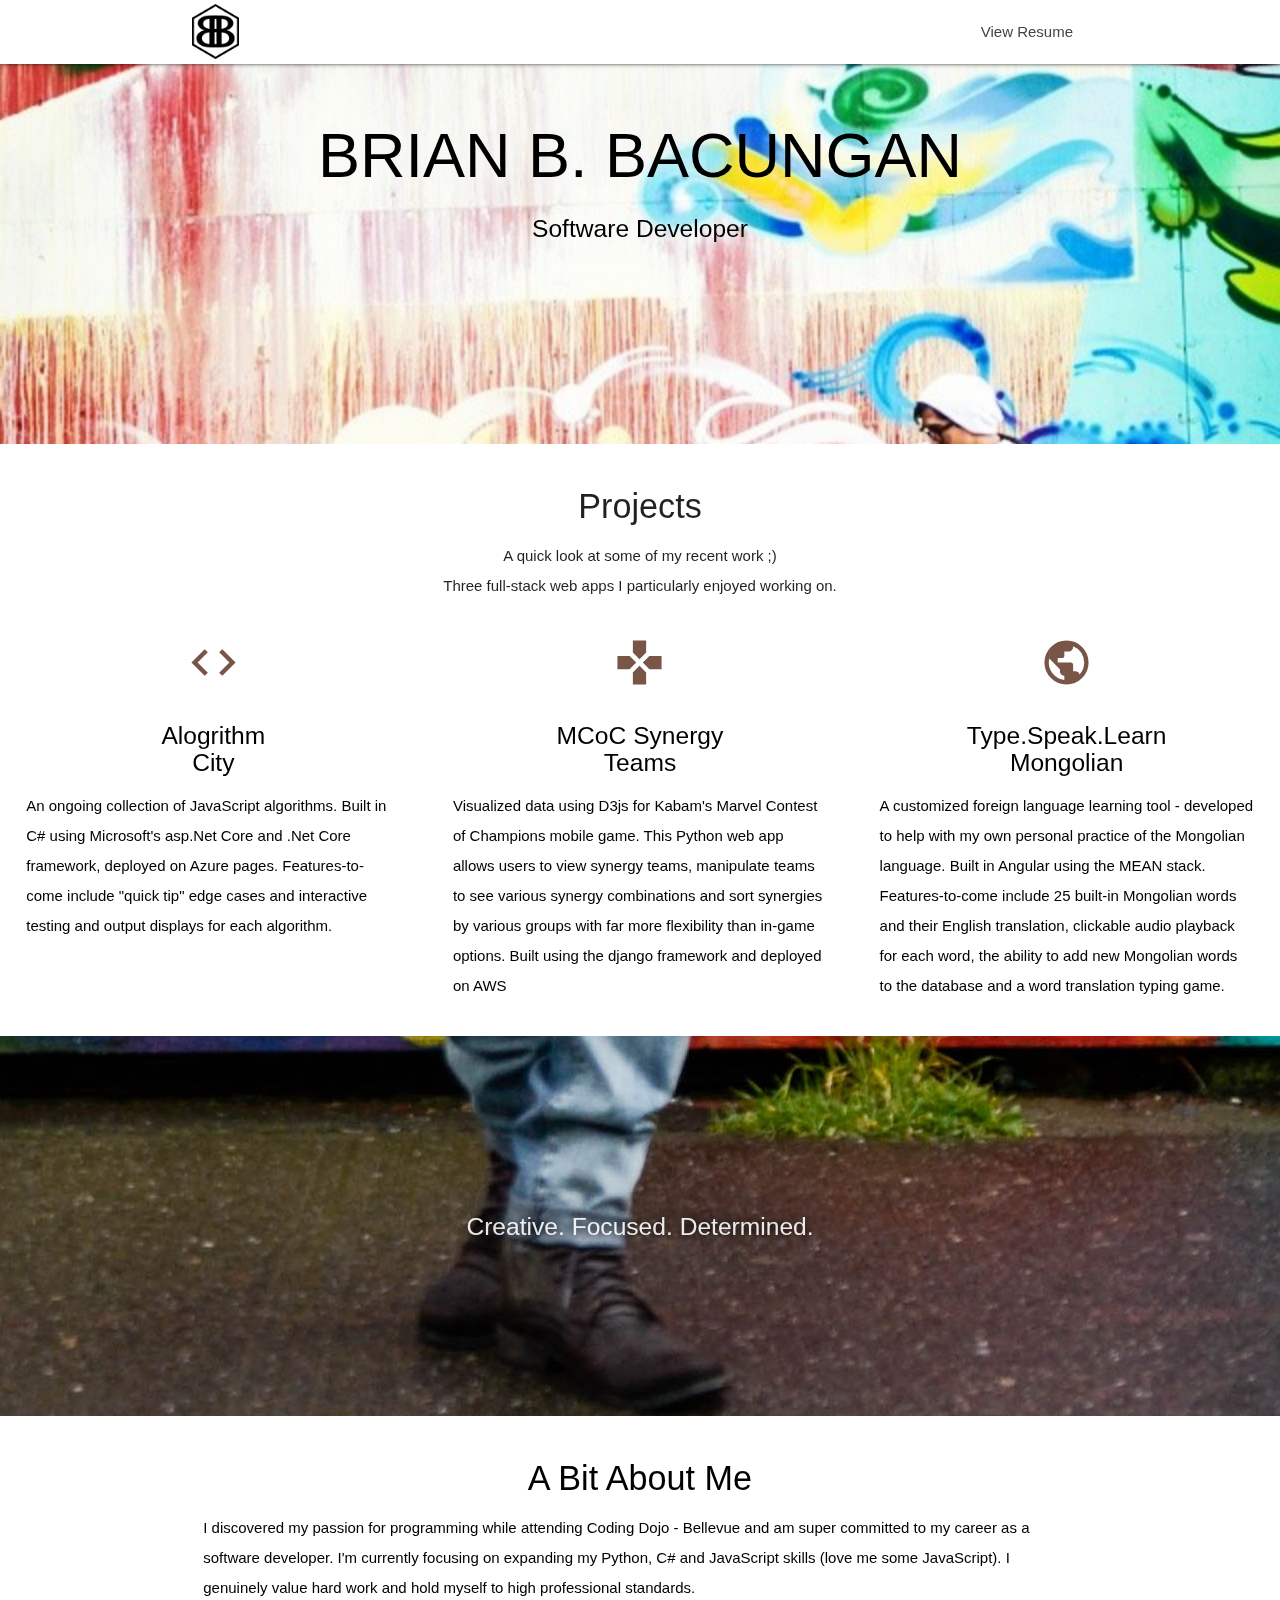
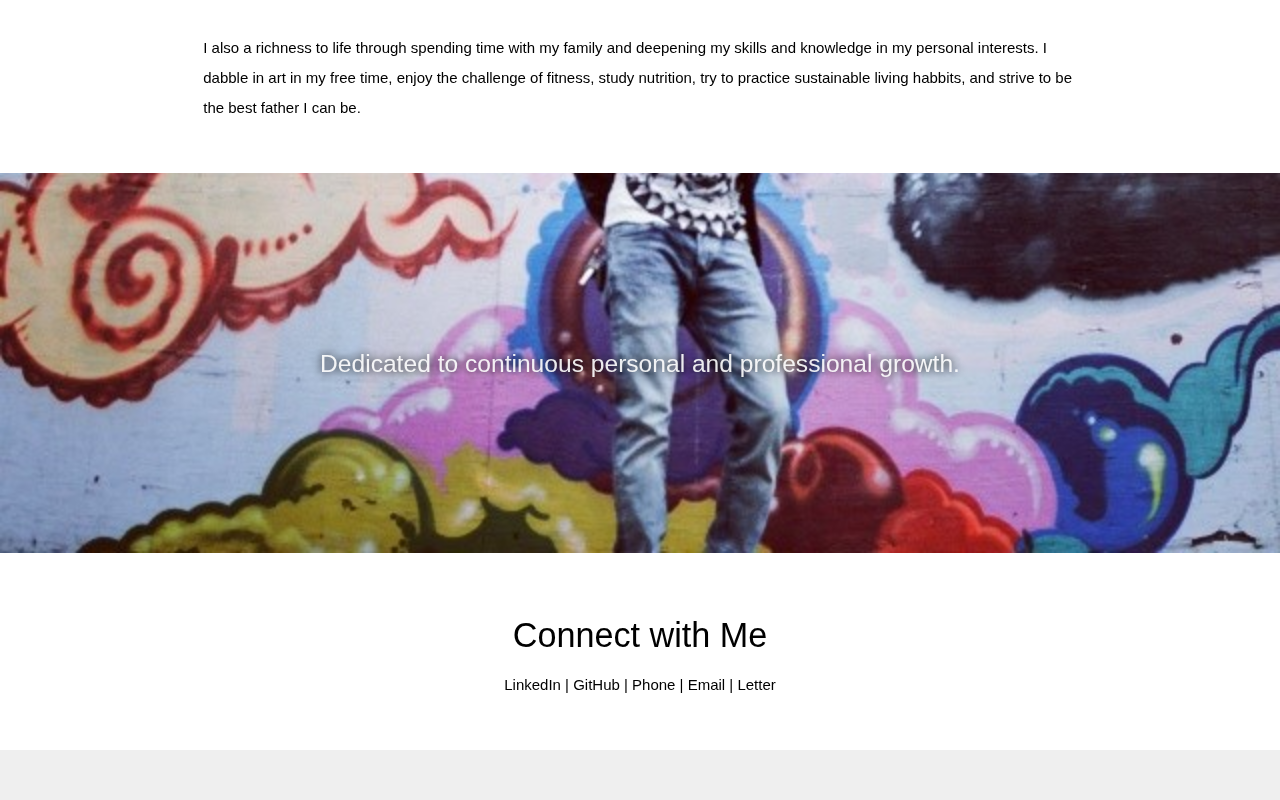
<file: index.html>
<!DOCTYPE html>
<html lang="en">
<head>
  <meta http-equiv="Content-Type" content="text/html; charset=UTF-8"/>
  <meta name="viewport" content="width=device-width, initial-scale=1"/>
  <title>BBB</title>

  <!-- CSS  -->
  <link href="https://fonts.googleapis.com/icon?family=Material+Icons" rel="stylesheet">
  <link href="css/materialize.css" type="text/css" rel="stylesheet" media="screen,projection"/>
  <link href="css/style.css" type="text/css" rel="stylesheet" media="screen,projection"/>
  <link rel="icon" href="static/favicon.png" type="image/x-icon"/>
  <link rel="shortcut icon" href="static/favicon.png" type="image/x-icon"/>
  <!-- <link rel="shortcut icon" type="image/png" href="/favicon.png"/> -->
  <!-- <link rel="shortcut icon" type="image/png" href="http://example.com/favicon.png"/> -->
</head>
<body>
  <nav class="white" role="navigation">
    <div class="nav-wrapper container">
      <img class="logo" src="static/LogoMain.png" alt="BB Logo">
      <ul class="right blue-text hide-on-med-and-down">
        <li><a href="resume.html">View Resume</a></li>
      </ul>
  </nav>

  <div id="index-banner" class="parallax-container">
    <div class="section no-pad-bot">
      <div class="container">
        <h1 class="header center teal-text text-lighten-2 outline-text-white">BRIAN B. BACUNGAN</h1>
        <div class="row center">
          <h5 class="header s12 teal-text text-lighten-2 outline-text-white">Software Developer</h5>
        </div>
      </div>
    </div>
    <div class="parallax"><img src="static/walking.jpg" alt="Unsplashed background img 1"></div>
  </div>


  <div class="container">
    <div class="section no-pad-bot">
      <div class="row">
        <div class="col s12 center">
          <h3><i class="mdi-content-send brown-text"></i></h3>
          <h4>Projects</h4>
          <p class="center light">A quick look at some of my recent work ;)<br>
          Three full-stack web apps I particularly enjoyed working on.</p>
        </div>
      </div>

    </div>
  </div>
      <!--   Icon Section   -->
      <div class="row">
        <div class="col s12 m4">
          <a class="black-text" href="algorthm.html"><div class="icon-block">
            <h2 class="center brown-text"><i class="material-icons">code</i></h2>
            <h5 class="center">Alogrithm<br>City</h5>

            <p class="light">An ongoing collection of JavaScript algorithms. Built in C# using Microsoft's asp.Net Core and .Net Core framework, deployed on Azure pages. Features-to-come include "quick tip" edge cases and interactive testing and output displays for each algorithm.</p>
          </div></a>
        </div>

        <div class="col s12 m4">
            <a class="black-text" href="synergy.html"><div class="icon-block">
            <h2 class="center brown-text"><i class="material-icons">games</i></h2>
            <h5 class="center">MCoC Synergy<br>Teams</h5>

            <p class="light">Visualized data using D3js for Kabam's Marvel Contest of Champions mobile game. This Python web app allows users to view synergy teams, manipulate teams to see various synergy combinations and sort synergies by various groups with far more flexibility than in-game options. Built using the django framework and deployed on AWS</p>
          </div>
        </div>

        <div class="col s12 m4">
            <a class="black-text" href="mongolian.html"><div class="icon-block">
            <h2 class="center brown-text"><i class="material-icons">public</i></h2>
            <h5 class="center">Type.Speak.Learn<br>Mongolian</h5>

            <p class="light">A customized foreign language learning tool - developed to help with my own personal practice of the Mongolian language. Built in Angular using the MEAN stack.  Features-to-come include 25 built-in Mongolian words and their English translation, clickable audio playback for each word, the ability to add new Mongolian words to the database and a word translation typing game.</p>
          </div>
        </div>
      </div>

    </div>
  </div>


  <div class="parallax-container valign-wrapper">
    <div class="section no-pad-bot">
      <div class="container">
        <div class="row center">
          <h5 class="header col s12 outline-text-black">Creative. Focused. Determined.</h5>
        </div>
      </div>
    </div>
    <div class="parallax"><img src="static/standing.jpg" alt="Unsplashed background img 2"></div>
  </div>

  <div class="container">
    <div class="section">

      <div class="row">
        <div class="col s12 center">
          <h3><i class="mdi-content-send brown-text"></i></h3>
          <h4>A Bit About Me</h4>
          <p class="left-align light">I discovered my passion for programming while attending Coding Dojo - Bellevue and am super committed to my career as a software developer. I'm currently focusing on expanding my Python, C# and JavaScript skills (love me some JavaScript). I genuinely value hard work and hold myself to high professional standards. <br><br>
          
          I also a richness to life through spending time with my family and deepening my skills and knowledge in my personal interests. I dabble in art in my free time, enjoy the challenge of fitness, study nutrition, try to practice sustainable living habbits, and strive to be the best father I can be.</p>
        </div>
      </div>

    </div>
  </div>


  <div class="parallax-container valign-wrapper">
    <div class="section no-pad-bot">
      <div class="container">
        <div class="row center">
          <h5 class="header col s12 outline-text-black">Dedicated to continuous personal and professional growth.</h5>
        </div>
      </div>
    </div>
    <div class="parallax"><img src="static/side_view.jpg" alt="Unsplashed background img 3"></div>
  </div>

  <footer class="page-footer white">

      <div class="container">
          <div class="section">
      
            <div class="row">
              <div class="col s12 center">
                <h3><i class="mdi-content-send brown-text"></i></h3>
                <h4>Connect with Me</h4>
                <p class="center light">LinkedIn | GitHub | Phone | Email | Letter</p>
              </div>
            </div>
      
          </div>
        </div>

    
    <div class="footer-copyright">
      <div class="container">
       <a class="brown-text text-lighten-3" href="http://materializecss.com"></a>
      </div>
    </div>
  </footer>


  <!--  Scripts-->
  <script src="https://code.jquery.com/jquery-2.1.1.min.js"></script>
  <script src="js/materialize.js"></script>
  <script src="js/init.js"></script>

  </body>
</html>
</file>
<file: css/style.css>
/* Custom Stylesheet */
/**
 * Use this file to override Materialize files so you can update
 * the core Materialize files in the future
 *
 * Made By MaterializeCSS.com
 */

nav ul a,
nav .brand-logo {
  color: #444;
}

p {
  line-height: 2rem;
}

.sidenav-trigger {
  color: #26a69a;
}

.parallax-container {
  min-height: 380px;
  line-height: 0;
  height: auto;
  color: rgba(255,255,255,.9);
}
  .parallax-container .section {
    width: 100%;
  }

@media only screen and (max-width : 992px) {
  .parallax-container .section {
    position: absolute;
    top: 40%;
  }
  #index-banner .section {
    top: 10%;
  }
}

@media only screen and (max-width : 600px) {
  #index-banner .section {
    top: 0;
  }
}

.icon-block {
  padding: 0 15px;
}
.icon-block .material-icons {
  font-size: inherit;
}

footer.page-footer {
  margin: 0;
}


/* Custom Styles */

.blue-text {
  color: blue;
}
</file>
